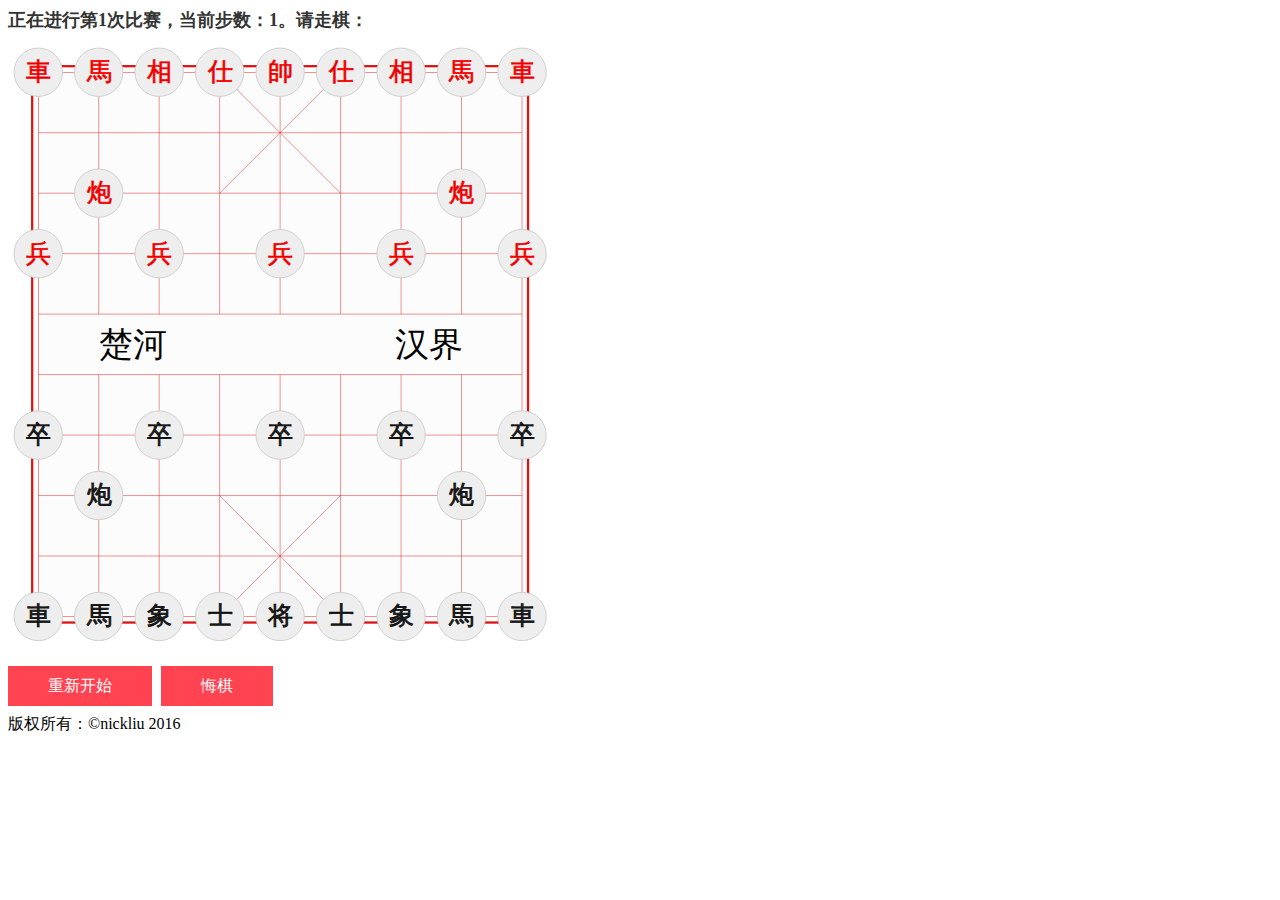
<file: index.html>
<!DOCTYPE html>
<html>
  <head>
    <meta charset="utf-8">
    <title>我的中国象棋</title>
    <link rel="stylesheet" href="css/site.css" media="screen" charset="utf-8">
  </head>
  <body>
    <header>
    </header>
    <div class="status-wrapper">
        <div class="status-panel">
          <span id="status_span"></span>
        </div>
        <div class="message-panel">
          <span id="message_span"></span>
        </div>
    </div>
    <div id="main_wrapper">
      <div id="panel_wrapper">
        <svg id="panel_svg" class="chess-panel" width="14.4cm" height="16cm" viewBox="-5 -5 90 100">
          <defs>
            <filter id="f1" x="0" y="0" width="200%" height="200%">
            <feOffset result="offOut" in="SourceAlpha" dx="20" dy="20" />
            <feGaussianBlur result="blurOut" in="offOut" stdDeviation="10" />
            <feBlend in="SourceGraphic" in2="blurOut" mode="normal" />
            </filter>
          </defs>

          <rect class="border" x="-1" y="-1" width="82" height="92"></rect>
          <rect class="border inner" x="0" y="0" width="80" height="90"></rect>
          <line class="horizon 1 red" x1="0" y1="10" x2="80" y2="10"></line>
          <line class="horizon 2 red" x1="0" y1="20" x2="80" y2="20"></line>
          <line class="horizon 3 red" x1="0" y1="30" x2="80" y2="30"></line>
          <line class="horizon 4 red" x1="0" y1="40" x2="80" y2="40"></line>

          <line class="horizon 1 black" x1="0" y1="80" x2="80" y2="80"></line>
          <line class="horizon 2 black" x1="0" y1="70" x2="80" y2="70"></line>
          <line class="horizon 3 black" x1="0" y1="60" x2="80" y2="60"></line>
          <line class="horizon 4 black" x1="0" y1="50" x2="80" y2="50"></line>

          <line class="vertical 1 red" x1="10" y1="00" x2="10" y2="40"></line>
          <line class="vertical 2 red" x1="20" y1="00" x2="20" y2="40"></line>
          <line class="vertical 3 red" x1="30" y1="00" x2="30" y2="40"></line>
          <line class="vertical 4 red" x1="40" y1="00" x2="40" y2="40"></line>
          <line class="vertical 5 red" x1="50" y1="00" x2="50" y2="40"></line>
          <line class="vertical 6 red" x1="60" y1="00" x2="60" y2="40"></line>
          <line class="vertical 7 red" x1="70" y1="00" x2="70" y2="40"></line>

          <line class="vertical 1 black" x1="10" y1="50" x2="10" y2="90"></line>
          <line class="vertical 2 black" x1="20" y1="50" x2="20" y2="90"></line>
          <line class="vertical 3 black" x1="30" y1="50" x2="30" y2="90"></line>
          <line class="vertical 4 black" x1="40" y1="50" x2="40" y2="90"></line>
          <line class="vertical 5 black" x1="50" y1="50" x2="50" y2="90"></line>
          <line class="vertical 6 black" x1="60" y1="50" x2="60" y2="90"></line>
          <line class="vertical 7 black" x1="70" y1="50" x2="70" y2="90"></line>

          <line class="slash 1 red" x1="30" y1="0" x2="50" y2="20"></line>
          <line class="slash 2 red" x1="50" y1="0" x2="30" y2="20"></line>

          <line class="slash 1 black" x1="30" y1="90" x2="50" y2="70"></line>
          <line class="slash 2 black" x1="50" y1="90" x2="30" y2="70"></line>

          <text class="title red" x="10" y="47">楚河</text>
          <text class="title black" x="59" y="47">汉界</text>

          <g class="chessman red" id="red_king_1">
            <circle r="4"></circle>
            <text x="-2" y="1.3" width="8" height="8">帥</text>
          </g>
          <g class="chessman red" id="red_rook_1">
            <circle r="4"></circle>
            <text x="-2" y="1.3" width="8" height="8">車</text>
          </g>
          <g class="chessman red" id="red_rook_2">
            <circle r="4"></circle>
            <text x="-2" y="1.3" width="8" height="8">車</text>
          </g>
          <g class="chessman red" id="red_horse_1">
            <circle r="4"></circle>
            <text x="-2" y="1.3" width="8" height="8">馬</text>
          </g>
          <g class="chessman red" id="red_horse_2">
            <circle r="4"></circle>
            <text x="-2" y="1.3" width="8" height="8">馬</text>
          </g>
          <g class="chessman red" id="red_cannon_1">
            <circle r="4"></circle>
            <text x="-2" y="1.3" width="8" height="8">炮</text>
          </g>
          <g class="chessman red" id="red_cannon_2">
            <circle r="4"></circle>
            <text x="-2" y="1.3" width="8" height="8">炮</text>
          </g>
          <g class="chessman red" id="red_bishop_1">
            <circle r="4"></circle>
            <text x="-2" y="1.3" width="8" height="8">仕</text>
          </g>
          <g class="chessman red" id="red_bishop_2">
            <circle r="4"></circle>
            <text x="-2" y="1.3" width="8" height="8">仕</text>
          </g>
          <g class="chessman red" id="red_elephant_1">
            <circle r="4"></circle>
            <text x="-2" y="1.3" width="8" height="8">相</text>
          </g>
          <g class="chessman red" id="red_elephant_2">
            <circle r="4"></circle>
            <text x="-2" y="1.3" width="8" height="8">相</text>
          </g>
          <g class="chessman red" id="red_pawn_1">
            <circle r="4"></circle>
            <text x="-2" y="1.3" width="8" height="8">兵</text>
          </g>
          <g class="chessman red" id="red_pawn_2">
            <circle r="4"></circle>
            <text x="-2" y="1.3" width="8" height="8">兵</text>
          </g>
          <g class="chessman red" id="red_pawn_3">
            <circle r="4"></circle>
            <text x="-2" y="1.3" width="8" height="8">兵</text>
          </g>
          <g class="chessman red" id="red_pawn_4">
            <circle r="4"></circle>
            <text x="-2" y="1.3" width="8" height="8">兵</text>
          </g>
          <g class="chessman red" id="red_pawn_5">
            <circle r="4"></circle>
            <text x="-2" y="1.3" width="8" height="8">兵</text>
          </g>

          <g class="chessman black" id="black_king_1">
            <circle r="4"></circle>
            <text x="-2" y="1.3" width="8" height="8">将</text>
          </g>
          <g class="chessman black" id="black_rook_1">
            <circle r="4"></circle>
            <text x="-2" y="1.3" width="8" height="8">車</text>
          </g>
          <g class="chessman black" id="black_rook_2">
            <circle r="4"></circle>
            <text x="-2" y="1.3" width="8" height="8">車</text>
          </g>
          <g class="chessman black" id="black_horse_1">
            <circle r="4"></circle>
            <text x="-2" y="1.3" width="8" height="8">馬</text>
          </g>
          <g class="chessman black" id="black_horse_2">
            <circle r="4"></circle>
            <text x="-2" y="1.3" width="8" height="8">馬</text>
          </g>
          <g class="chessman black" id="black_cannon_1">
            <circle r="4"></circle>
            <text x="-2" y="1.3" width="8" height="8">炮</text>
          </g>
          <g class="chessman black" id="black_cannon_2">
            <circle r="4"></circle>
            <text x="-2" y="1.3" width="8" height="8">炮</text>
          </g>
          <g class="chessman black" id="black_bishop_1">
            <circle r="4"></circle>
            <text x="-2" y="1.3" width="8" height="8">士</text>
          </g>
          <g class="chessman black" id="black_bishop_2">
            <circle r="4"></circle>
            <text x="-2" y="1.3" width="8" height="8">士</text>
          </g>
          <g class="chessman black" id="black_elephant_1">
            <circle r="4"></circle>
            <text x="-2" y="1.3" width="8" height="8">象</text>
          </g>
          <g class="chessman black" id="black_elephant_2">
            <circle r="4"></circle>
            <text x="-2" y="1.3" width="8" height="8">象</text>
          </g>
          <g class="chessman black" id="black_pawn_1">
            <circle r="4"></circle>
            <text x="-2" y="1.3" width="8" height="8">卒</text>
          </g>
          <g class="chessman black" id="black_pawn_2">
            <circle r="4"></circle>
            <text x="-2" y="1.3" width="8" height="8">卒</text>
          </g>
          <g class="chessman black" id="black_pawn_3">
            <circle r="4"></circle>
            <text x="-2" y="1.3" width="8" height="8">卒</text>
          </g>
          <g class="chessman black" id="black_pawn_4">
            <circle r="4"></circle>
            <text x="-2" y="1.3" width="8" height="8">卒</text>
          </g>
          <g class="chessman black" id="black_pawn_5">
            <circle r="4"></circle>
            <text x="-2" y="1.3" width="8" height="8">卒</text>
          </g>
        </svg>
      </div>
    </div>
    <div class="controller-wrapper">
      <button class="controller-btn" type="button" id="btn_restart">重新开始</button>
      <button class="controller-btn" type="button" id="btn_back">悔棋</button>
    </div>
    <footer>版权所有：©nickliu 2016</footer>
    <script src="js/site.js"></script>
  </body>
</html>
</file>
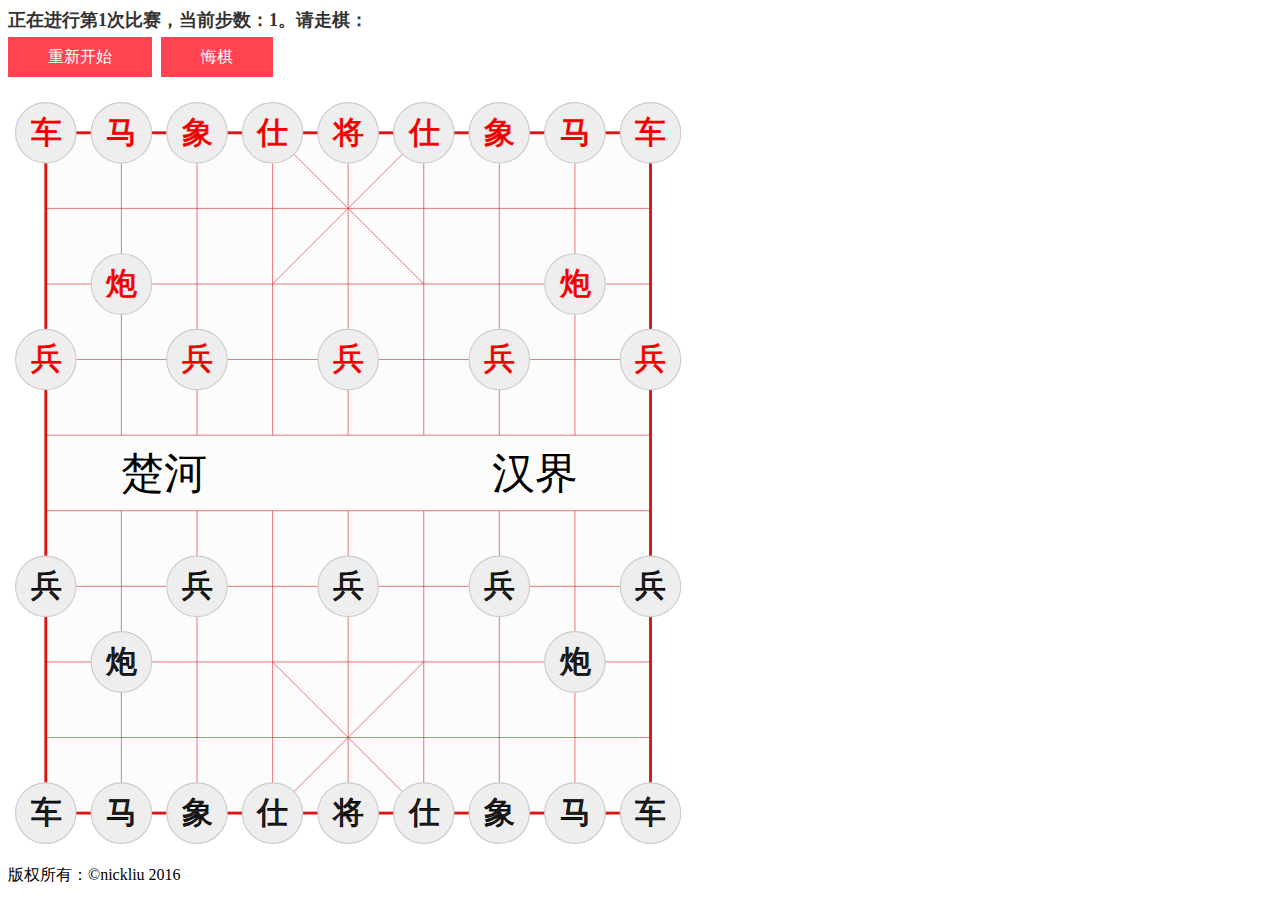
<file: default.html>
<!DOCTYPE html>
<html>
  <head>
    <meta charset="utf-8">
    <title>欢迎使用中国象棋</title>
    <link rel="stylesheet" href="css/site.css" media="screen" charset="utf-8">
  </head>
  <body>
    <header>
    </header>
    <div class="status-wrapper">
        <div class="status-panel">
          <span id="status_span"></span>
        </div>
        <div class="message-panel">
          <span id="message_span"></span>
        </div>
    </div>
    <div class="controller-wrapper">
      <button class="controller-btn" type="button" id="btn_restart">重新开始</button>
      <button class="controller-btn" type="button" id="btn_back">悔棋</button>
    </div>
    <div id="main_wrapper">
      <div id="panel_wrapper">
        <svg id="panel_svg" class="chess-panel" width="18cm" height="20cm" viewBox="-5 -5 90 100">
          <rect class="border" x="0" y="0" width="80" height="90"></rect>
          <line class="horizon 1 red" x1="0" y1="10" x2="80" y2="10"></line>
          <line class="horizon 2 red" x1="0" y1="20" x2="80" y2="20"></line>
          <line class="horizon 3 red" x1="0" y1="30" x2="80" y2="30"></line>
          <line class="horizon 4 red" x1="0" y1="40" x2="80" y2="40"></line>

          <line class="horizon 1 black" x1="0" y1="80" x2="80" y2="80"></line>
          <line class="horizon 2 black" x1="0" y1="70" x2="80" y2="70"></line>
          <line class="horizon 3 black" x1="0" y1="60" x2="80" y2="60"></line>
          <line class="horizon 4 black" x1="0" y1="50" x2="80" y2="50"></line>

          <line class="vertical 1 red" x1="10" y1="00" x2="10" y2="40"></line>
          <line class="vertical 2 red" x1="20" y1="00" x2="20" y2="40"></line>
          <line class="vertical 3 red" x1="30" y1="00" x2="30" y2="40"></line>
          <line class="vertical 4 red" x1="40" y1="00" x2="40" y2="40"></line>
          <line class="vertical 5 red" x1="50" y1="00" x2="50" y2="40"></line>
          <line class="vertical 6 red" x1="60" y1="00" x2="60" y2="40"></line>
          <line class="vertical 7 red" x1="70" y1="00" x2="70" y2="40"></line>

          <line class="vertical 1 black" x1="10" y1="50" x2="10" y2="90"></line>
          <line class="vertical 2 black" x1="20" y1="50" x2="20" y2="90"></line>
          <line class="vertical 3 black" x1="30" y1="50" x2="30" y2="90"></line>
          <line class="vertical 4 black" x1="40" y1="50" x2="40" y2="90"></line>
          <line class="vertical 5 black" x1="50" y1="50" x2="50" y2="90"></line>
          <line class="vertical 6 black" x1="60" y1="50" x2="60" y2="90"></line>
          <line class="vertical 7 black" x1="70" y1="50" x2="70" y2="90"></line>

          <line class="slash 1 red" x1="30" y1="0" x2="50" y2="20"></line>
          <line class="slash 2 red" x1="50" y1="0" x2="30" y2="20"></line>

          <line class="slash 1 black" x1="30" y1="90" x2="50" y2="70"></line>
          <line class="slash 2 black" x1="50" y1="90" x2="30" y2="70"></line>

          <text class="title red" x="10" y="47">楚河</text>
          <text class="title black" x="59" y="47">汉界</text>

          <g class="chessman red" id="red_king_1">
            <circle r="4"></circle>
            <text x="-2" y="1.3" width="8" height="8">将</text>
          </g>
          <g class="chessman red" id="red_rook_1">
            <circle r="4"></circle>
            <text x="-2" y="1.3" width="8" height="8">车</text>
          </g>
          <g class="chessman red" id="red_rook_2">
            <circle r="4"></circle>
            <text x="-2" y="1.3" width="8" height="8">车</text>
          </g>
          <g class="chessman red" id="red_horse_1">
            <circle r="4"></circle>
            <text x="-2" y="1.3" width="8" height="8">马</text>
          </g>
          <g class="chessman red" id="red_horse_2">
            <circle r="4"></circle>
            <text x="-2" y="1.3" width="8" height="8">马</text>
          </g>
          <g class="chessman red" id="red_cannon_1">
            <circle r="4"></circle>
            <text x="-2" y="1.3" width="8" height="8">炮</text>
          </g>
          <g class="chessman red" id="red_cannon_2">
            <circle r="4"></circle>
            <text x="-2" y="1.3" width="8" height="8">炮</text>
          </g>
          <g class="chessman red" id="red_bishop_1">
            <circle r="4"></circle>
            <text x="-2" y="1.3" width="8" height="8">仕</text>
          </g>
          <g class="chessman red" id="red_bishop_2">
            <circle r="4"></circle>
            <text x="-2" y="1.3" width="8" height="8">仕</text>
          </g>
          <g class="chessman red" id="red_elephant_1">
            <circle r="4"></circle>
            <text x="-2" y="1.3" width="8" height="8">象</text>
          </g>
          <g class="chessman red" id="red_elephant_2">
            <circle r="4"></circle>
            <text x="-2" y="1.3" width="8" height="8">象</text>
          </g>
          <g class="chessman red" id="red_pawn_1">
            <circle r="4"></circle>
            <text x="-2" y="1.3" width="8" height="8">兵</text>
          </g>
          <g class="chessman red" id="red_pawn_2">
            <circle r="4"></circle>
            <text x="-2" y="1.3" width="8" height="8">兵</text>
          </g>
          <g class="chessman red" id="red_pawn_3">
            <circle r="4"></circle>
            <text x="-2" y="1.3" width="8" height="8">兵</text>
          </g>
          <g class="chessman red" id="red_pawn_4">
            <circle r="4"></circle>
            <text x="-2" y="1.3" width="8" height="8">兵</text>
          </g>
          <g class="chessman red" id="red_pawn_5">
            <circle r="4"></circle>
            <text x="-2" y="1.3" width="8" height="8">兵</text>
          </g>

          <g class="chessman black" id="black_king_1">
            <circle r="4"></circle>
            <text x="-2" y="1.3" width="8" height="8">将</text>
          </g>
          <g class="chessman black" id="black_rook_1">
            <circle r="4"></circle>
            <text x="-2" y="1.3" width="8" height="8">车</text>
          </g>
          <g class="chessman black" id="black_rook_2">
            <circle r="4"></circle>
            <text x="-2" y="1.3" width="8" height="8">车</text>
          </g>
          <g class="chessman black" id="black_horse_1">
            <circle r="4"></circle>
            <text x="-2" y="1.3" width="8" height="8">马</text>
          </g>
          <g class="chessman black" id="black_horse_2">
            <circle r="4"></circle>
            <text x="-2" y="1.3" width="8" height="8">马</text>
          </g>
          <g class="chessman black" id="black_cannon_1">
            <circle r="4"></circle>
            <text x="-2" y="1.3" width="8" height="8">炮</text>
          </g>
          <g class="chessman black" id="black_cannon_2">
            <circle r="4"></circle>
            <text x="-2" y="1.3" width="8" height="8">炮</text>
          </g>
          <g class="chessman black" id="black_bishop_1">
            <circle r="4"></circle>
            <text x="-2" y="1.3" width="8" height="8">仕</text>
          </g>
          <g class="chessman black" id="black_bishop_2">
            <circle r="4"></circle>
            <text x="-2" y="1.3" width="8" height="8">仕</text>
          </g>
          <g class="chessman black" id="black_elephant_1">
            <circle r="4"></circle>
            <text x="-2" y="1.3" width="8" height="8">象</text>
          </g>
          <g class="chessman black" id="black_elephant_2">
            <circle r="4"></circle>
            <text x="-2" y="1.3" width="8" height="8">象</text>
          </g>
          <g class="chessman black" id="black_pawn_1">
            <circle r="4"></circle>
            <text x="-2" y="1.3" width="8" height="8">兵</text>
          </g>
          <g class="chessman black" id="black_pawn_2">
            <circle r="4"></circle>
            <text x="-2" y="1.3" width="8" height="8">兵</text>
          </g>
          <g class="chessman black" id="black_pawn_3">
            <circle r="4"></circle>
            <text x="-2" y="1.3" width="8" height="8">兵</text>
          </g>
          <g class="chessman black" id="black_pawn_4">
            <circle r="4"></circle>
            <text x="-2" y="1.3" width="8" height="8">兵</text>
          </g>
          <g class="chessman black" id="black_pawn_5">
            <circle r="4"></circle>
            <text x="-2" y="1.3" width="8" height="8">兵</text>
          </g>
        </svg>
      </div>
    </div>
    <footer>版权所有：©nickliu 2016</footer>
    <script src="js/site.js"></script>
  </body>
</html>
</file>
<file: css/site.css>
.chess-panel {
  fill: transparent;
  margin: 10px 0px;
  cursor: default;
}

.chess-panel .border {
  stroke: #da1313;
  stroke-width: 0.1mm;
  fill: #fcfcfc;
}

.chess-panel .border.inner{
  stroke-width: 0.02mm;
}

.chess-panel .horizon, .chess-panel .vertical, .chess-panel .slash {
  stroke-width: 0.02mm;
  stroke: #da1313;
}

.chess-panel .title {
  font-size: 1.5mm;
  fill: black;
  font-family: "华文隶书";
  -webkit-user-select: none;
  -moz-user-select: none;
}

.chess-panel .chessman {
  stroke-width: 0.04mm;
  stroke: #ccc;
  fill: #eee;
  cursor: pointer;
  filter: drop-shadow();
  display: none;
}

.chess-panel .chessman:hover {
  fill: #ddd;
}

.chess-panel .chessman.alive {
  display: block;
}

.chess-panel .chessman.selected {
  stroke: red;
  fill: #ddd;
}

.chess-panel .chessman text {
  font-size: 1.1mm;
  font-family: "幼圆";
  cursor: pointer;
  -webkit-user-select: none;
  -moz-user-select: none;
  stroke-width: 0.03mm;
}

.chess-panel .chessman.red text {
  stroke: #f00;
  fill: #d00;
}

.chess-panel .chessman.black text {
  stroke: #000;
  fill: #222;
}

.controller-btn {
  display: inline-block;
  margin: 5px 5px 8px 0;
  color: #FFF;
  background-color: #FF4351;
  border-color: #FF4351;
  font-weight: 400;
  font-size: 16px;
  font-family: "Helvetica Neue Light", "Helvetica Neue", Helvetica, Arial, "Lucida Grande", sans-serif;
  text-decoration: none;
  text-align: center;
  line-height: 40px;
  height: 40px;
  padding: 0 40px;
  display: inline-block;
  appearance: none;
  cursor: pointer;
  border: none;
  -webkit-box-sizing: border-box;
  -moz-box-sizing: border-box;
  box-sizing: border-box;
  -webkit-transition-property: all;
  transition-property: all;
  -webkit-transition-duration: .3s;
  transition-duration: .3s;
}

.controller-btn:hover {
  background-color: #ff7680;
  border-color: #ff7680;
}

.status-wrapper {
  color: #333;
  font-size: 18px;
  font-weight: bold;
}
</file>
